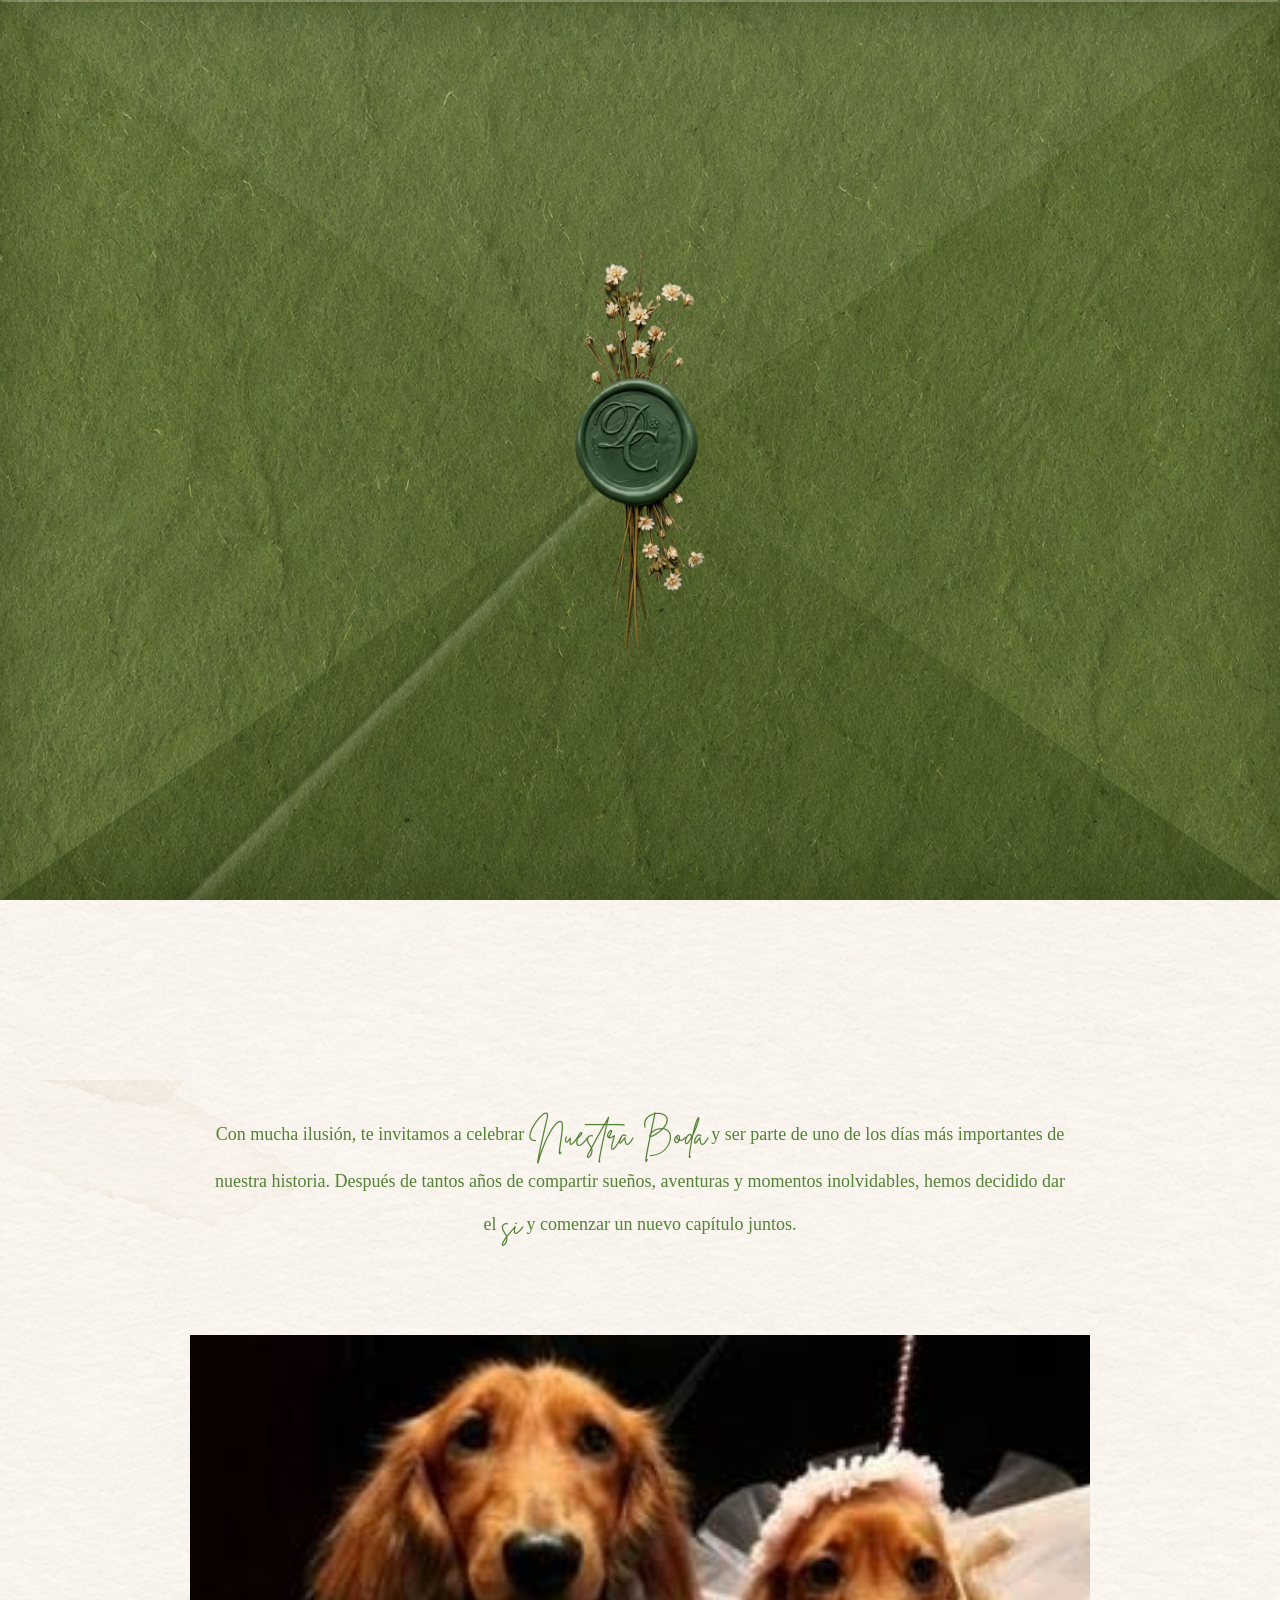
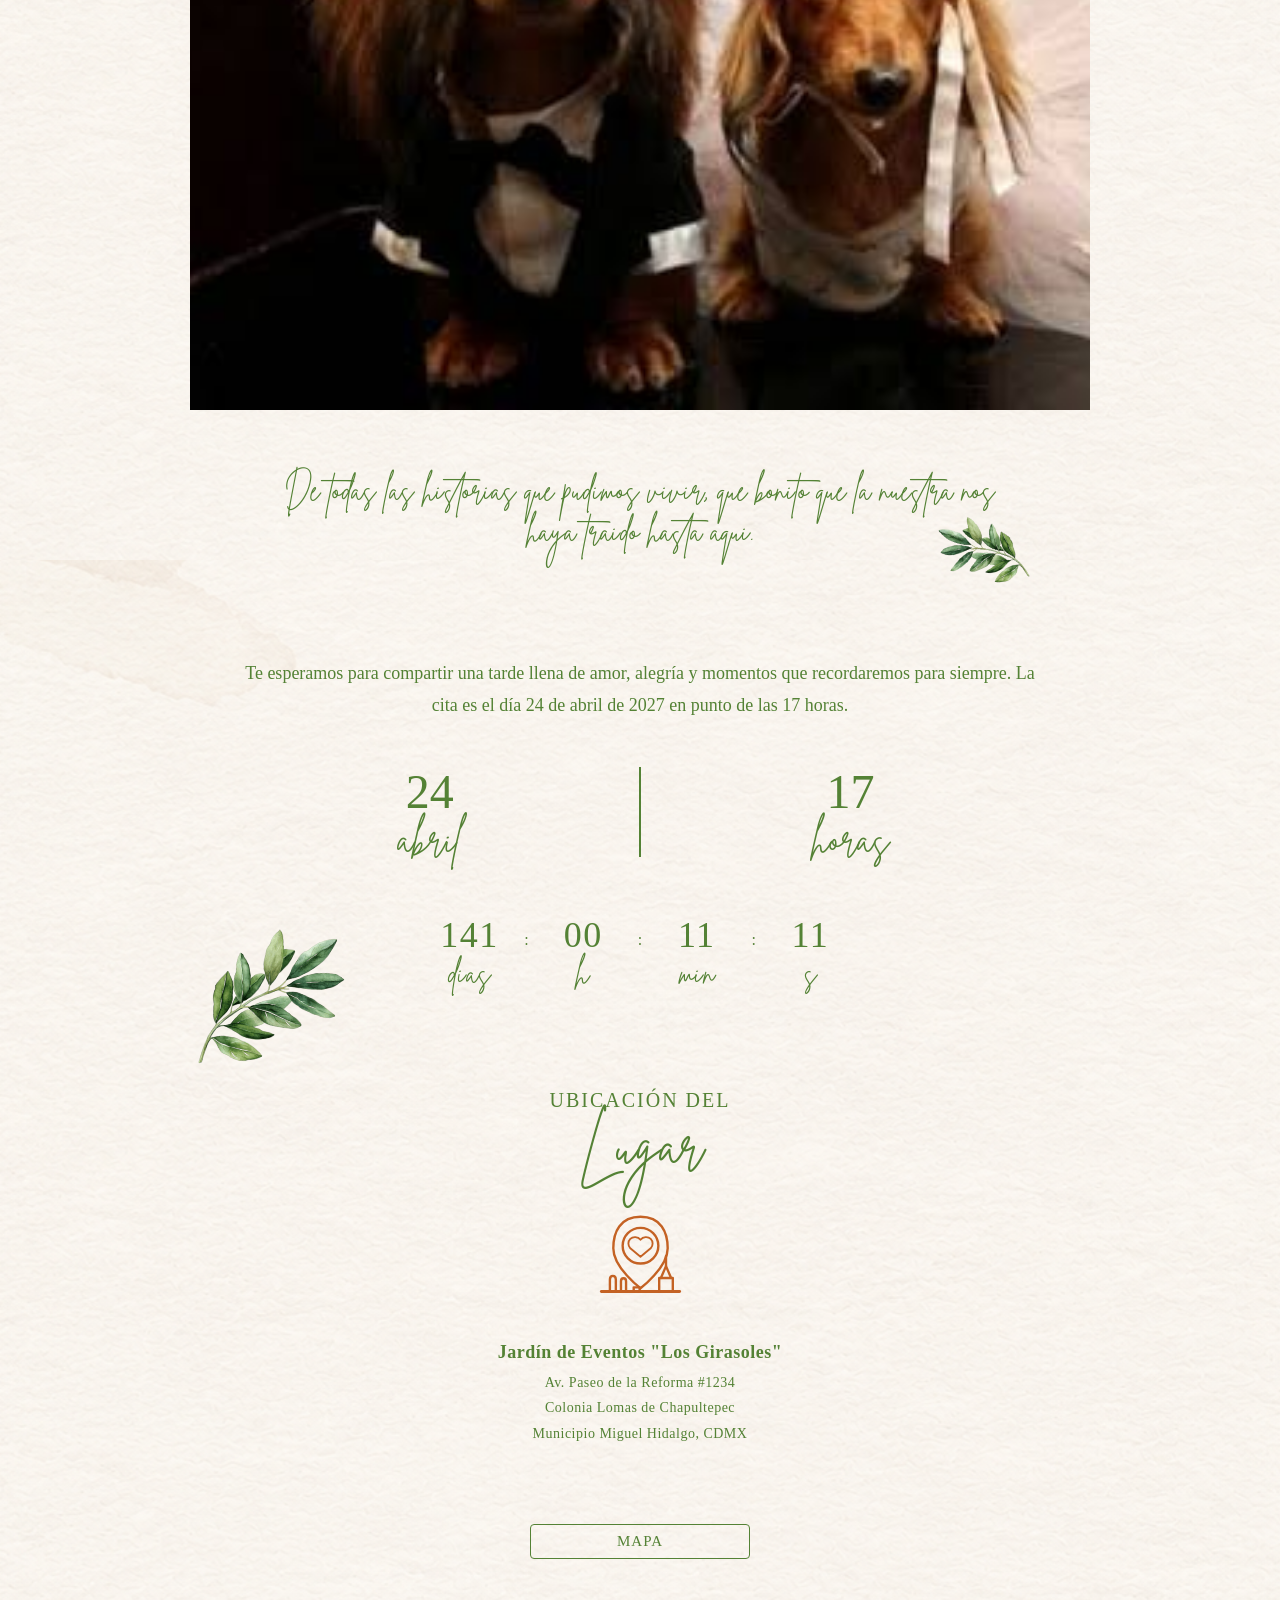
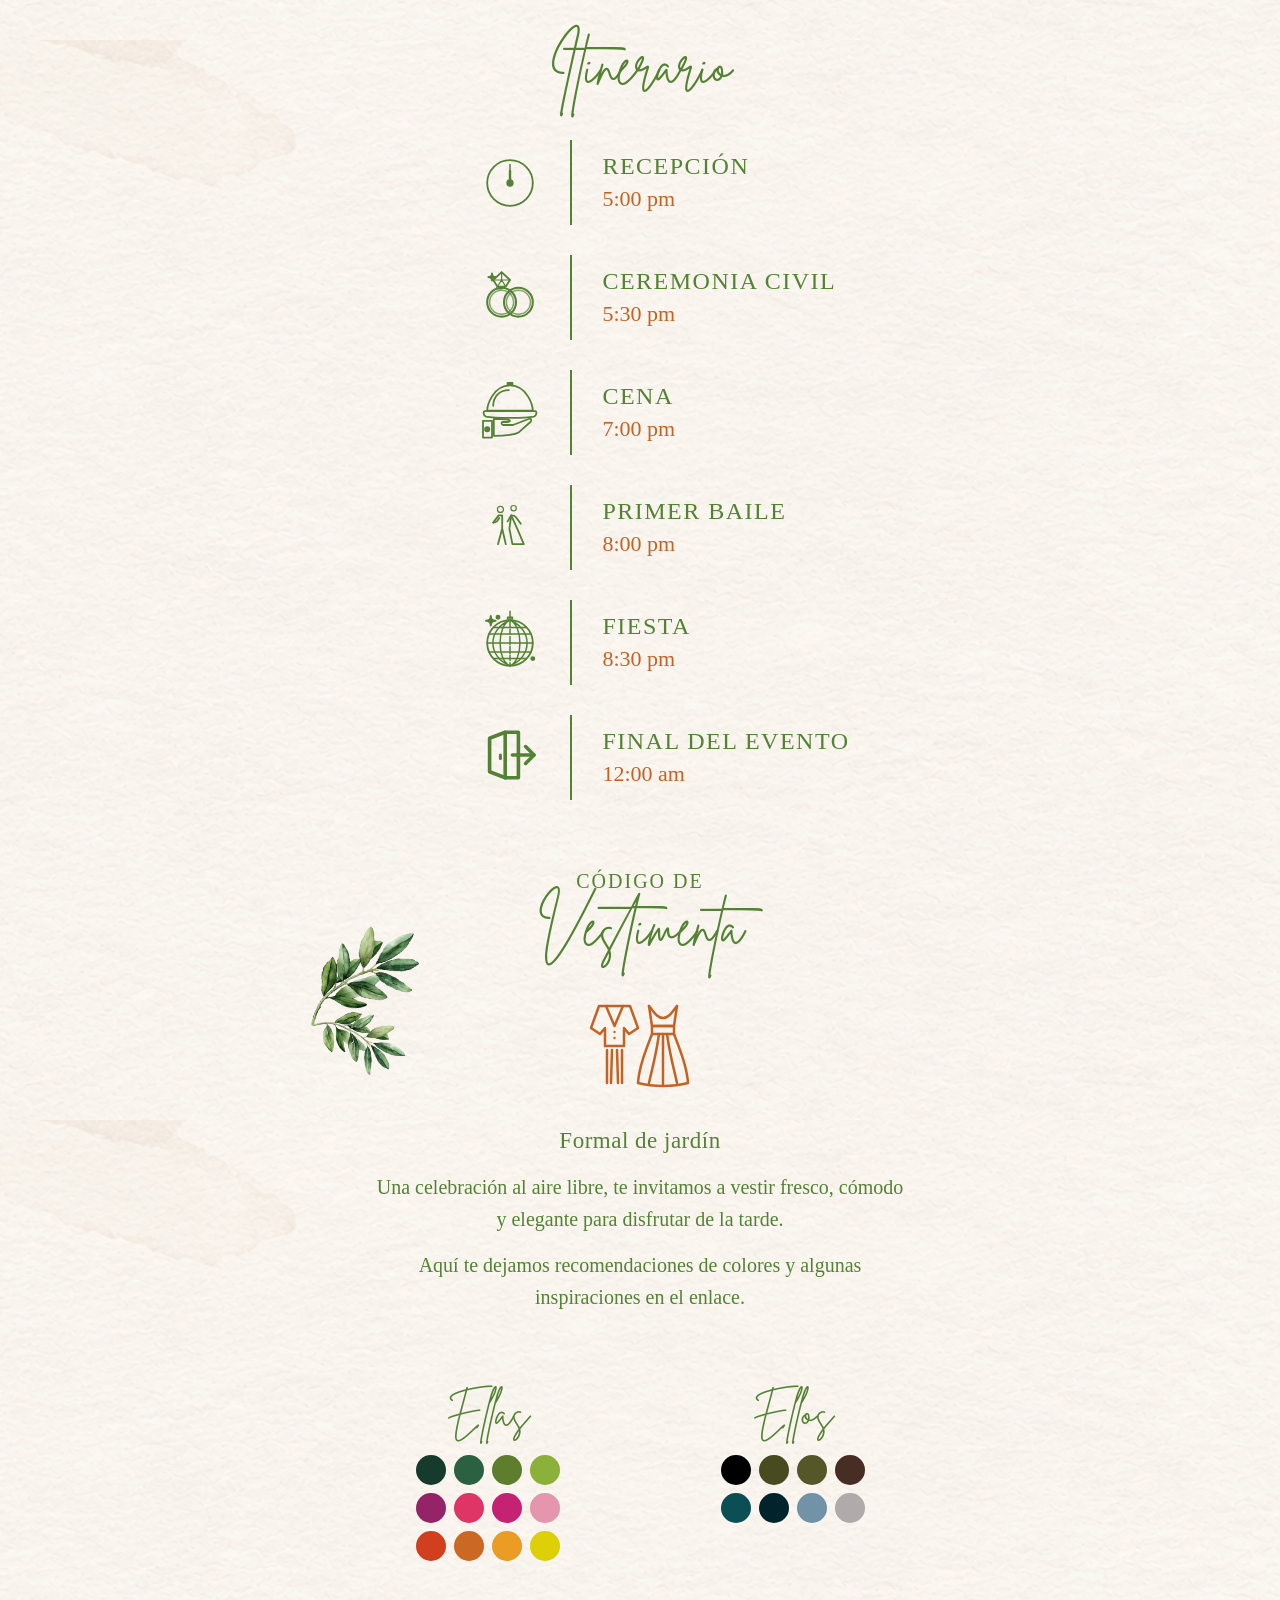
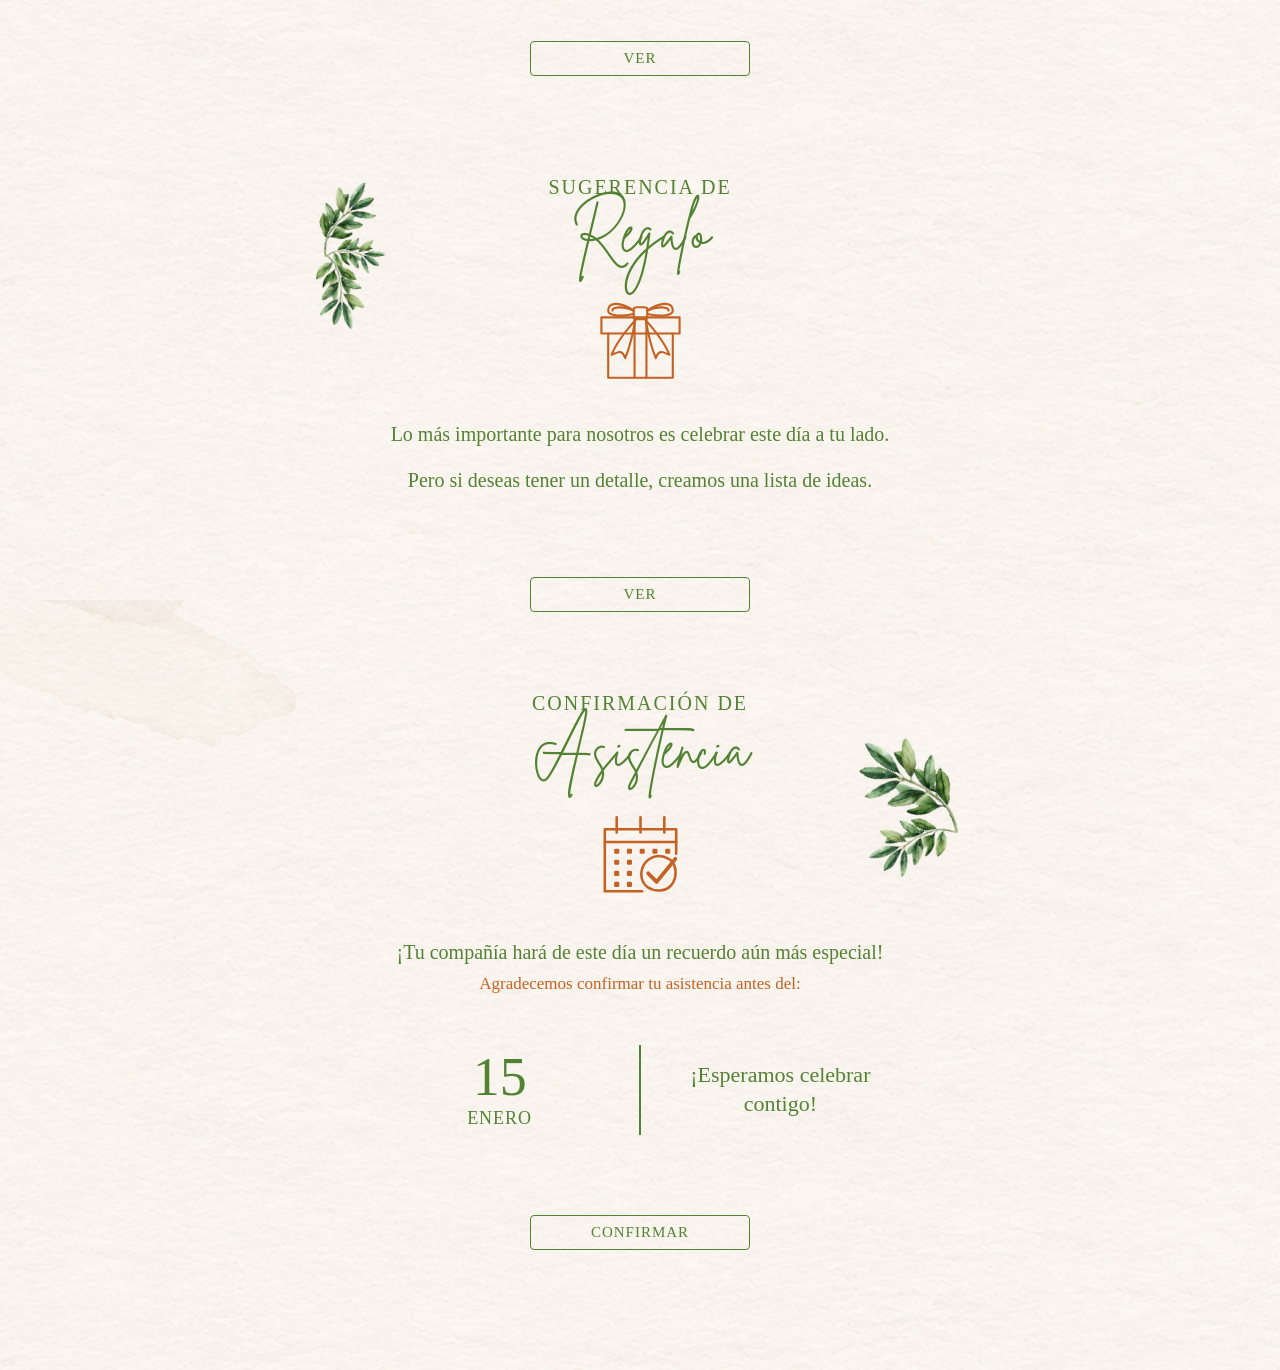
<file: index.html>
<!DOCTYPE html>
<html lang="es">
    <head>
        <meta charset="UTF-8">
        <meta name="viewport" content="width=device-width, initial-scale=1.0">
        <title>Mi Boda</title>
        <link rel="stylesheet" href="style.css">
    </head>

<body>

    
    <!-- SOBRE -->

  <div class="pantalla-sobre" id="sobreContenedor">

        <div class="cara-triangulo triangulo-izquierdo"></div>
        <div class="cara-triangulo triangulo-derecho"></div>
        <div class="cara-triangulo triangulo-inferior"></div>
        <div class="cara-triangulo triangulo-superior"></div>

        <button
            class="boton-sello" id="selloBoton"  type="button" aria-label="Abrir la invitación de boda" title="Presiona para abrir la invitación">
        </button>

    </div>

      <!-- AUDIO -->

    <audio id="musicaBoda" loop preload="none">
        <source src="audio/cancion.mp3" type="audio/mpeg">
        Tu navegador no admite la reproducción de audio.
     </audio>


    <!-- ENCABEZADO -->

    <header class="header-container">
        <div class="images-wrapper">
            <img src="img/encabezado.jpeg"  class="img-base">
            <img src="img/encabezado2.jpeg" class="img-overlay">
        </div>
    </header>


    <!-- CONTENIDO PRINCIPAL -->

    <main>

    <!-- LOGO -->

        <section class="logo-seccion">
            
            <div class="logo-wrapper">
                <div class="name-block diana">
                    <h1 class="nombre">DIANA</h1>
                    <span class="apellido">BAUTISTA GARCÍA</span>
                </div>
                <div class="connector-y">y</div>
                <div class="name-block cristian">
                    <h1 class="nombre">CRISTIAN</h1>
                    <span class="apellido">CARRAZCO MARTÍNEZ</span>
                </div>
            </div>
        </section>


         <!-- TEXTO DE INVITACIÓN -->

        <section class="texto-invitacion">
            Con mucha ilusión, te invitamos a celebrar
            <span class="fuente-brittany">Nuestra Boda</span>
            y ser parte de uno de los días más importantes de nuestra historia.
            Después de tantos años de compartir sueños, aventuras y momentos inolvidables,
            hemos decidido dar el
            <span class="fuente-brittany">sí</span>
            y comenzar un nuevo capítulo juntos.
        </section>


        <!-- CARRUSEL -->
        
        <section class="carrusel">
            <div class="carrusel-fotos">
                <img src="img/carrusel1.jpeg">
                <img src="img/carrusel2.jpeg">
                <img src="img/carrusel3.jpeg">
            </div>
        </section>

        <!-- PRIMER TEXTO -->


           <section class="primer-texto">
             <img src="img/detalle1.png" class="decoracion-primer-texto" alt="" aria-hidden="true">
            De todas las historias que pudimos vivir, qué bonito que la nuestra nos haya traído hasta aquí.   
        </section>


        <!-- CUENTA REGRESIVA -->
        
        <section class="cuenta-seccion">

             <img src="img/detalle1.png" class="decoracion-cuenta" alt="" aria-hidden="true">

            <div class="texto-superior">
                Te esperamos para compartir una tarde llena de amor,
                alegría y momentos que recordaremos para siempre.
                La cita es el día 24 de abril de 2027 en punto de las 17 horas.
            </div>

        <div class="info-bloque">

            <div class="columna">
                <div class="numero">24</div>
                <div class="fecha-brittany">abril</div>
            </div>

            <div class="divisor"></div>

            <div class="columna">
                <div class="numero">17</div>
                <div class="fecha-brittany">horas</div>
            </div>
            </div>

            <div class="contador" id="cuenta-regresiva">
                000 : 00 : 00 : 00
            </div>

         </section>
   

        <!-- UBICACIÓN -->

        <section class="ubicacion">
           
            <div class="titulo">
                <div class="titulo-principal">Ubicación del </div>
                <div class="titulo-brittany">Lugar</div>
            </div>
 

            <div class="icono-ubicacion">

                <svg viewBox="0 0 100 100" xmlns="http://www.w3.org/2000/svg">

                    <g class="floating-pin">
                        <path d="M50 8 C26 8, 18 26, 18 45 C18 68, 50 92, 50 92 C50 92, 82 68, 82 45 C82 26, 74 8, 50 8 Z" />
                        <circle cx="50" cy="42" r="21" />
                        <path class="corazon-trazo" d="M50 35 C47 31, 41 31, 38 34 C35 37, 35 42, 38 45 L50 55 L62 45 C65 42, 65 37, 62 34 C59 31, 53 31, 50 35 Z" />

                    </g>

                    <path d="M4 96 L96 96" stroke-width="3.5" />
                    <path d="M14 96 L14 82 C14 76, 21 76, 21 82 L21 96" />
                    <path d="M27 96 L27 84 C27 79, 33 79, 33 84 L33 96" />
                    <path d="M42 96 L42 91 L49 91 L49 96" />
                    <path d="M72 96 L72 80 L88 80 L88 96" />
                    <path d="M74 80 L80 66 L86 80" />
                    <path d="M80 66 L80 54" />

                </svg>

            </div>

            <ul class="datos-ubicacion">
                <li class="destacado"> Jardín de Eventos "Los Girasoles" </li>
                <li> Av. Paseo de la Reforma #1234 </li>
                <li> Colonia Lomas de Chapultepec </li>
                <li> Municipio Miguel Hidalgo, CDMX </li>
            </ul>

            <a class="boton-general" href="https://www.google.com/maps/search/?api=1&query=Jardín+de+Eventos+Los+Girasoles+Av.+Paseo+de+la+Reforma+1234+CDMX" target="_blank" rel="noopener noreferrer">
                 MAPA </a>

        </section>

          <!-- ITINERARIO -->

        <section class="itinerario-container">

        <h1 class="itinerario-titulo">Itinerario </h1>

        <div class="itinerario-lista">

            <div class="itinerario-item">
            <div class="col-icono">
                <div class="wrapper-icono">
                <svg
                    viewBox="0 0 100 100"
                    fill="none"
                    xmlns="http://www.w3.org/2000/svg">

                    <circle
                    cx="50"
                    cy="55"
                    r="38"
                    stroke="#548235"
                    stroke-width="3"
                    />

                    <g class="hour-hand">

                    <line
                        x1="50"
                        y1="55"
                        x2="50"
                        y2="35"
                        stroke="#548235"
                        stroke-width="4"
                        stroke-linecap="round"
                    />

                    </g>

                    <g class="minute-hand">

                    <line
                        x1="50"
                        y1="55"
                        x2="50"
                        y2="24"
                        stroke="#548235"
                        stroke-width="2.5"
                        stroke-linecap="round"
                    />

                    </g>

                    <circle
                    cx="50"
                    cy="55"
                    r="4.5"
                    fill="#548235"
                    />

                    <circle
                    cx="50"
                    cy="55"
                    r="1.5"
                    fill="white"
                    />

                </svg>

                </div>

            </div>

            <div class="col-linea"></div>
            <div class="col-texto">

                <div class="evento-nombre"> Recepción </div>

                <div class="evento-hora"> 5:00 pm </div>

            </div>

            </div>


            <div class="itinerario-item">
            <div class="col-icono">
                <div class="wrapper-icono">
                <svg viewBox="0 0 100 100"  fill="none"  xmlns="http://www.w3.org/2000/svg">

                    <circle
                    cx="64"
                    cy="62"
                    r="24"
                    stroke="#548235"
                    stroke-width="3.5"
                    />

                    <circle
                    cx="64"
                    cy="62"
                    r="20"
                    stroke="#548235"
                    stroke-width="2.5"
                    opacity=".7"
                    />

                    <circle
                    cx="36"
                    cy="62"
                    r="24"
                    stroke="#548235"
                    stroke-width="3.5"
                    />

                    <circle
                    cx="36"
                    cy="62"
                    r="20"
                    stroke="#548235"
                    stroke-width="2.5"
                    opacity=".7"
                    />

                    <path
                    d="M28 39 L36 39"
                    stroke="#548235"
                    stroke-width="3.5"
                    stroke-linecap="round"
                    />

                    <path
                    d="M22 25 L36 12 L50 25 L43 36 L29 36 Z"
                    stroke="#548235"
                    stroke-width="3"
                    />

                    <path
                    d="M22 25 H50
                        M29 36 L36 25 L43 36
                        M36 12 L36 25"
                    stroke="#548235"
                    stroke-width="2"
                    />

                    <g class="diamond-shine">

                    <path
                        d="M20 14
                        Q20 20 14 20
                        Q20 20 20 26
                        Q20 20 26 20
                        Q20 20 20 14 Z"
                        fill="#548235"
                    />
                    </g>
                </svg>
                </div>
            </div>

            <div class="col-linea"></div>
            <div class="col-texto">
                <div class="evento-nombre"> Ceremonia Civil </div>
                <div class="evento-hora"> 5:30 pm </div>

            </div>
            </div>


            <div class="itinerario-item">
            <div class="col-icono">
                <div class="wrapper-icono">
                <svg viewBox="0 0 100 100" fill="none" xmlns="http://www.w3.org/2000/svg">
                    
                    <g class="bell-top">
                    <path
                        d="M46 5 H54 V8 H46 Z"
                        fill="#548235"
                    />
                    <path
                        d="M50 9
                        C20 9 12 45 12 51
                        H88
                        C88 45 80 9 50 9 Z"
                        stroke="#548235"
                        stroke-width="3"
                    />

                    <path
                        d="M22 43
                        C22 28 32 17 48 17"
                        stroke="#548235"
                        stroke-width="3"
                        stroke-linecap="round"
                    />

                    </g>

                    <path
                    d="M8 52 H92
                        C95 52 95 59 90 61
                        C75 64 25 64 10 61
                        C5 59 5 52 8 52 Z"
                    stroke="#548235"
                    stroke-width="3"
                    />

                    <path
                    d="M25 65
                        H32
                        C54 65 54 70 41 70
                        H38
                        C35 70 35 75 39 75
                        H55
                        L81 65
                        C85 63 87 67 84 70
                        L65 87
                        C55 93 25 93 23 93
                        V65"
                    stroke="#548235"
                    stroke-width="3"
                    />
                    <path
                    d="M5 68 H20 V96 H5 Z"
                    stroke="#548235"
                    stroke-width="3"
                    />
                    <circle
                    cx="12"
                    cy="82"
                    r="3.5"
                    fill="#548235"
                    />

                </svg>
                </div>
            </div>

            <div class="col-linea"></div>
            <div class="col-texto">
                <div class="evento-nombre"> Cena </div>
                <div class="evento-hora"> 7:00 pm </div>
            </div>

            </div>

            <div class="itinerario-item">
            <div class="col-icono">
                <div class="wrapper-icono">
                <svg viewBox="0 0 100 100" fill="none" xmlns="http://www.w3.org/2000/svg">
                    <g class="groom-group">
                    <circle
                        cx="34"
                        cy="24"
                        r="5"
                        stroke="#548235"
                        stroke-width="2"
                    />
                    <path
                        d="M22 46
                        L31 34
                        H37
                        L37 56
                        L30 82
                        M37 56
                        L43 82"
                        stroke="#548235"
                        stroke-width="3"
                    />
                    <path
                        d="M22 46
                        C26 46 30 44 32 38"
                        stroke="#548235"
                        stroke-width="3"
                    />

                    </g>

                    <g class="bride-group">

                    <circle
                        cx="56"
                        cy="22"
                        r="4.5"
                        stroke="#548235"
                        stroke-width="2"
                    />

                    <path
                        d="M52 34
                        C54 34 58 34 60 37
                        L68 48
                        M52 34
                        L46 44"
                        stroke="#548235"
                        stroke-width="3"
                    />

                    <path
                        d="M52 34
                        L62 56
                        L73 82
                        H54
                        L49 56 Z"
                        stroke="#548235"
                        stroke-width="3"
                    />
                    </g>
                </svg>
                </div>
            </div>


            <div class="col-linea"></div>
            <div class="col-texto">
                <div class="evento-nombre"> Primer Baile </div>
                <div class="evento-hora">  8:00 pm </div>

            </div>
            </div>


            <div class="itinerario-item">
            <div class="col-icono">
                <div class="wrapper-icono">
                    <svg viewBox="0 0 100 100" fill="none" xmlns="http://www.w3.org/2000/svg">

                    <path
                    d="M50 2 V12
                        M46 12 H54 V15 H46 Z"
                    stroke="#548235"
                    stroke-width="2.5"
                    />

                    <circle
                    cx="50"
                    cy="55"
                    r="38"
                    stroke="#548235"
                    stroke-width="3"
                    />

                    <path
                    d="M50 17 V93"
                    stroke="#548235"
                    stroke-width="2.5"
                    stroke-dasharray="12 3 8 4 14 3"
                    />

                    <path
                    d="M50 17
                        C28 25 28 85 50 93
                        M50 17
                        C12 32 12 78 50 93
                        M50 17
                        C72 25 72 85 50 93
                        M50 17
                        C88 32 88 78 50 93"
                    stroke="#548235"
                    stroke-width="2.5"
                    />

                    <path
                    d="M15 40 H85
                        M12 55 H88
                        M15 70 H85
                        M23 29 H77
                        M23 81 H77"
                    stroke="#548235"
                    stroke-width="2.5"
                    />

                    <path
                    d="M18 10
                        Q18 18 10 18
                        Q18 18 18 26
                        Q18 18 26 18
                        Q18 18 18 10 Z"
                    fill="#548235"
                    />

                    <circle
                    cx="30"
                    cy="12"
                    r="2.5"
                    fill="#548235"
                    />

                    <circle
                    cx="88"
                    cy="81"
                    r="2.5"
                    fill="#548235"
                    />

                </svg>

                </div>

            </div>

            <div class="col-linea"></div>
            <div class="col-texto">
                <div class="evento-nombre">Fiesta</div>
                <div class="evento-hora"> 8:30 pm</div>
            </div>
            </div>


            <div class="itinerario-item">
            <div class="col-icono">
                <div class="wrapper-icono">

                <svg viewBox="0 0 100 100" fill="none" xmlns="http://www.w3.org/2000/svg">
                    <path
                    d="M42 12 H64 V88 H42"
                    stroke="#548235"
                    stroke-width="6"
                    stroke-linecap="round"
                    />

                    <path
                    d="M42 12
                        L16 22
                        V78
                        L42 88 Z"
                    stroke="#548235"
                    stroke-width="6"
                    />

                    <path
                    d="M34 50 V56"
                    stroke="#548235"
                    stroke-width="5"
                    stroke-linecap="round"
                    />

                    <g class="arrow-group">

                    <path
                        d="M54 50 H90"
                        stroke="#548235"
                        stroke-width="6"
                        stroke-linecap="round"
                    />

                    <path
                        d="M76 36
                        L90 50
                        L76 64"
                        stroke="#548235"
                        stroke-width="6"
                        stroke-linecap="round"
                        stroke-linejoin="round"
                    />

                    </g>
                </svg>
                </div>
            </div>


            <div class="col-linea"></div>
            <div class="col-texto">
                <div class="evento-nombre"> Final del Evento </div>
                <div class="evento-hora"> 12:00 am </div>
            </div>
            </div>
        </div>
        </section>

 <!-- CODIGO DE VESTIMENTA -->

        <section class="codigo-vestimenta">
             <img src="img/detalle2.png" class="decoracion-vestimenta" alt="" aria-hidden="true">

            <div class="titulo">
                <div class="titulo-principal"> Código de </div>
                <div class="titulo-brittany"> Vestimenta </div>
            </div>


        
            <div class="icono-vestimenta">

                <svg viewBox="0 0 110 100" xmlns="http://www.w3.org/2000/svg">
                    <g class="clothes-group">
                        <path d="M14 15 L45 15 L53 37 L44 43 L39 37 L39 55 L20 55 L20 37 L15 43 L6 37 Z" />
                        <path d="M21 15 L29.5 35 L38 15" />

                        <circle
                            cx="29.5"
                            cy="41"
                            r="1.2"
                            fill="#C46224"
                            stroke="none" />

                        <circle
                            cx="29.5"
                            cy="47"
                            r="1.2"
                            fill="#C46224"
                            stroke="none" />

                        <path d="M22 59 L22 92" />
                        <path d="M27 59 L26 92" />
                        <path d="M32 59 L33 92" />
                        <path d="M37 59 L37 92" />
                        <path d="M64 15 L67 35 L89 35 L92 15" />
                        <path d="M64 15 C69 21 72 27 78 27 C84 27 87 21 92 15" />
                        <path d="M67 35 L89 35 L89 43 L67 43 Z" />
                        <path d="M67 43 C60 61 54 77 53 92 C68 96 88 96 103 92 C102 77 96 61 89 43" />
                        <path d="M64 92 C67 78 71 65 74 43" />
                        <path d="M78 93 L78 43" />
                        <path d="M92 92 C89 78 85 65 82 43" />

                    </g>

                </svg>

            </div>

            <div class="detalles-vestimenta">

                <div class="subtitulo-vestimenta">Formal de jardín</div>
                <div class="parrafo-vestimenta">
                    Una celebración al aire libre, te invitamos a vestir fresco,
                    cómodo y elegante para disfrutar de la tarde.
                </div>
                <div class="parrafo-vestimenta">
                    Aquí te dejamos recomendaciones de colores y algunas
                    inspiraciones en el enlace.
                </div>

            </div>


                <div class="paleta-vestimenta">
                    <div class="paleta-flex">
                        <div class="paleta-seccion">

                            <div class="paleta-titulo"> Ellas </div>

                            <div class="colores-grid">

                                <div class="color-circulo c-verde-oscuro"></div>
                                <div class="color-circulo c-verde-pino"></div>
                                <div class="color-circulo c-verde-oliva"></div>
                                <div class="color-circulo c-verde-lima"></div>

                                <div class="color-circulo c-ciruela"></div>
                                <div class="color-circulo c-frambuesa"></div>
                                <div class="color-circulo c-fucsia"></div>
                                <div class="color-circulo c-salmon"></div>

                                <div class="color-circulo c-rojo-anaranjado"></div>
                                <div class="color-circulo c-naranja-tostado"></div>
                                <div class="color-circulo c-amarillo-mostaza"></div>
                                <div class="color-circulo c-amarillo"></div>

                            </div>

                        </div>

                    <div class="paleta-seccion">
                        <div class="paleta-titulo"> Ellos </div>
                        
                            <div class="colores-grid">

                                <div class="color-circulo c-negro"></div>
                                <div class="color-circulo c-verde-militar"></div>
                                <div class="color-circulo c-oliva-oscuro"></div>
                                <div class="color-circulo c-marron-chocolate"></div>
                                <div class="color-circulo c-azul-petroleo"></div>
                                <div class="color-circulo c-azul-marino"></div>
                                <div class="color-circulo c-azul-acero"></div>
                                <div class="color-circulo c-gris-calido"></div>

                                    </div>
                                </div>
                            </div>
                        </div>

                <button class="boton-general" id="abrirVestimenta" type="button">VER</button>

        </section>

    <!--      LIGHTBOX - CÓDIGO DE VESTIMENTA -->

        <div class="lightbox-vestimenta" id="lightboxVestimenta">
        <button class="lightbox-cerrar" id="cerrarVestimenta" type="button"> × </button>

        <div class="lightbox-contenido">

            <button class="lightbox-flecha flecha-izquierda" id="fotoAnterior" type="button">‹ </button>

            <div class="lightbox-foto-contenedor">
            <img id="fotoVestimenta" src="img/carrusel1.jpeg" alt="Código de vestimenta">
            </div>

            <button class="lightbox-flecha flecha-derecha" id="fotoSiguiente" type="button"> › </button>

        </div>

        <div class="lightbox-indicadores" id="indicadoresVestimenta"> </div>

        </div>


    <!-- SUGERENCIA DE REGALO-->

        <section class="seccion-regalo">
             <img src="img/detalle3.png" class="decoracion-regalo" alt="" aria-hidden="true">


        <div class="titulo">
            <div class="titulo-principal"> Sugerencia de</div>
            <div class="titulo-brittany"> Regalo </div>
        </div>

        <div class="icono-regalo">

            <svg viewBox="0 0 100 100" xmlns="http://www.w3.org/2000/svg">

            <path d="M12 43 L12 95 L88 95 L88 43" />
            <path d="M4 24 L96 24 L96 43 L4 43 Z" />
            <path d="M43 43 L43 95 M57 43 L57 95" />
            <path d="M43 24 L43 43 M57 24 L57 43" />

            <g class="bow-animation">
                <path d="
                M42 14
                C42 12 44 12 46 12
                L54 12
                C56 12 58 12 58 14
                L58 24
                C58 26 56 26 54 26
                L46 26
                C44 26 42 26 42 24
                Z
                " />
                <path d="
                M42 16
                C24 4 12 7 12 16
                C12 23 28 23 42 20
                " />
                <path d="
                M42 16
                C28 10 17 12 17 16
                " />
                <path d="
                M58 16
                C76 4 88 7 88 16
                C88 23 72 23 58 20
                " />
                <path d="
                M58 16
                C72 10 83 12 83 16
                " />
                <path d="
                M45 26
                C36 36 21 55 16 68
                C22 66 28 60 32 72
                C37 60 41 44 44 26
                " />
                <path d=" M55 26
                C64 36 79 55 84 68
                C78 66 72 60 68 72
                C63 60 59 44 56 26
                " />

            </g>

            </svg>

        </div>

        <div class="nota-regalo">
            <p> Lo más importante para nosotros es celebrar este día a tu lado. </p>
            <p> Pero si deseas tener un detalle, creamos una lista de ideas. </p>
        </div>

        <a class="boton-general" href="sugerencia.html">VER</a>

        </section>


    <!--CONFIRMACIÓN DE ASISTENCIA-->

         <section class="confirmacion-container">
             <img src="img/detalle2.png" class="decoracion-confirmacion" alt="" aria-hidden="true">
                
                <div class="titulo">
                        <div class="titulo-principal"> Confirmación de</div>
                        <div class="titulo-brittany"> Asistencia </div>
                    </div>


            <div class="icono-calendario">
                <svg viewBox="0 0 100 100" fill="none" xmlns="http://www.w3.org/2000/svg">

                <path d="M8 19 L92 19 C92 19 92 30 92 48 M8 19 L8 92 L52 92" />
                <path d="M8 34 L92 34" />

                <path d="M22 5 L22 23" />
                <circle
                    cx="22"
                    cy="19"
                    r="1.5"
                    fill="currentColor"
                    stroke="none"
                />

                <path d="M50 5 L50 23" />
                <circle
                    cx="50"
                    cy="19"
                    r="1.5"
                    fill="currentColor"
                    stroke="none"
                />

                <path d="M78 5 L78 23" />
                <circle
                    cx="78"
                    cy="19"
                    r="1.5"
                    fill="currentColor"
                    stroke="none"
                />

                <rect
                    x="19"
                    y="42"
                    width="6"
                    height="6"
                    rx="1.5"
                    fill="currentColor"
                    stroke="none"
                />

                <rect
                    x="34"
                    y="42"
                    width="6"
                    height="6"
                    rx="1.5"
                    fill="currentColor"
                    stroke="none"
                />

                <rect
                    x="49"
                    y="42"
                    width="6"
                    height="6"
                    rx="1.5"
                    fill="currentColor"
                    stroke="none"
                />

                <rect
                    x="64"
                    y="42"
                    width="6"
                    height="6"
                    rx="1.5"
                    fill="currentColor"
                    stroke="none"
                />

                <rect
                    x="79"
                    y="42"
                    width="6"
                    height="6"
                    rx="1.5"
                    fill="currentColor"
                    stroke="none"
                />

                <rect
                    x="19"
                    y="55"
                    width="6"
                    height="6"
                    rx="1.5"
                    fill="currentColor"
                    stroke="none"
                />

                <rect
                    x="34"
                    y="55"
                    width="6"
                    height="6"
                    rx="1.5"
                    fill="currentColor"
                    stroke="none"
                />

                <rect
                    x="19"
                    y="68"
                    width="6"
                    height="6"
                    rx="1.5"
                    fill="currentColor"
                    stroke="none"
                />

                <rect
                    x="34"
                    y="68"
                    width="6"
                    height="6"
                    rx="1.5"
                    fill="currentColor"
                    stroke="none"
                />

                <rect
                    x="19"
                    y="81"
                    width="6"
                    height="6"
                    rx="1.5"
                    fill="currentColor"
                    stroke="none"
                />

                <rect
                    x="34"
                    y="81"
                    width="6"
                    height="6"
                    rx="1.5"
                    fill="currentColor"
                    stroke="none"
                />

                <path d="
                    M85 55
                    C93 62 93 75 87 84
                    C80 93 67 93 58 87
                    C49 80 49 67 56 58
                    C63 50 74 48 83 54
                " />

                <g class="checkmark-group">

                    <path
                    d="M59 71 L69 81 L91 54"
                    stroke-width="4.5"
                    />
                </g>
            </svg>

            </div>

            <div class="bloque-nota">¡Tu compañía hará de este día un recuerdo aún más especial!<br>
                <span class="frase-subrayada">Agradecemos confirmar tu asistencia antes del:</span>
            </div>

            <div class="limite-flex">
                <div class="columna-info">
                <div class="numero-grande"> 15 </div>

                <div class="mes-texto"> enero  </div>

            </div>
                <div class="divisor-vertical"></div>
                <div class="columna-info">
                <div class="frase-espera"> ¡Esperamos celebrar contigo!</div>

            </div>

            </div>

            <a class="boton-general" href="https://forms.google.com/" target="_blank" rel="noopener noreferrer"> CONFIRMAR </a>

        </section>

    </main>

<script src="script.js"></script>

</body> 

</html>
</file>
<file: style.css>
/* TIPOGRAFIA TIPOGRAFIA TIPOGRAFIA TIPOGRAFIA TIPOGRAFIA */

@font-face {
    font-family: "Brittany Signature";
    src: url("fuentes/BrittanySignature.ttf") format("truetype");
    font-weight: normal;
    font-style: normal;
}



/* TIPOGRAFIA TIPOGRAFIA TIPOGRAFIA TIPOGRAFIA TIPOGRAFIA */

/* BOTON BOTON BOTON BOTON BOTON BOTON BOTON BOTON BOTON BOTON */

.boton-general {
    display: block;
    width: 45%;
    max-width: 220px;
    margin: 80px auto 0;
    padding: 8px 12px;
    box-sizing: border-box;
    background: transparent;
    border: 1.5px solid #548235;
    border-radius: 4px;
    color: #548235;
    font-family: "Times New Roman", Times, serif;
    font-size: 15px;
    font-weight: normal;
    letter-spacing: 1px;
    text-align: center;
    text-decoration: none;
    transition: all 0.3s ease;
}

.boton-general:hover {
    background: #548235;
    color: white;
}

@media (max-width: 480px) {

    .boton-general {
        width: 50%;
        margin-top: 60px;
        padding: 9px 12px;
        font-size: 15px;
    }

}

/* BOTON BOTON BOTON BOTON BOTON BOTON BOTON BOTON BOTON BOTON */


/* TITULOS TITULOS TITULOS TITULOS TITULOS TITULOS */

.titulo {
    text-align: center;
    color: #548235;
    margin-bottom: 35px;
}

.titulo-principal {
    font-family: "Times New Roman", Times, serif;
    font-size: clamp(16px, 4vw, 20px);
    font-weight: normal;
    text-transform: uppercase;
    letter-spacing: 2px;
    line-height: 1.1;
}

.titulo-brittany {
    font-family: "Brittany Signature", cursive;
    color: #548235;
    font-size: clamp(40px, 8vw, 56px);
    font-weight: normal;
    line-height: 1;
    margin-top: 8px;
}

@media (max-width: 480px) {

    .titulo {
        margin-bottom: 25px;
    }
    .titulo-principal {
        font-size: 17px;
        letter-spacing: 1.5px;
    }
    .titulo-brittany {
        font-size: 42px;
        margin-top: 7px;
    }
}

/* TITULOS TITULOS TITULOS TITULOS TITULOS TITULOS */


/* CONFIGURACIÓN GENERAL CONFIGURACIÓN GENERAL CONFIGURACIÓN GENERAL CONFIGURACIÓN GENERAL */
* {
    box-sizing: border-box;
}

html {
    scroll-behavior: smooth;
}

body {
    margin: 0;
    padding: 0;
    background-image: url('img/fondo.png'); 
}

/* CONFIGURACIÓN GENERAL CONFIGURACIÓN GENERAL CONFIGURACIÓN GENERAL CONFIGURACIÓN GENERAL */


/* SOBRE SOBRE SOBRE SOBRE SOBRE SOBRE SOBRE SOBRE SOBRE SOBRE SOBRE SOBRE SOBRE */

.pantalla-sobre {
  position: fixed;
  inset: 0;
  width: 100%;
  height: 100vh;
  height: 100dvh;
  z-index: 100;
  perspective: 1500px;
  transition:
    opacity 1s cubic-bezier(0.4, 0, 0.2, 1),
    filter 1s cubic-bezier(0.4, 0, 0.2, 1);
  pointer-events: none;
  isolation: isolate;
}

.pantalla-sobre::after {
  content: "";
  position: absolute;
  inset: 0;
  z-index: 8;
  pointer-events: none;
  box-shadow:
    inset 0 0 45px rgba(20, 28, 13, 0.16),
    inset 0 0 120px rgba(20, 28, 13, 0.08);
}

.cara-triangulo {
  position: absolute;
  inset: 0;
  width: 100%;
  height: 100%;
  background-color: #548235;
  background-image: url("img/sobre1.png");
  background-position: center;
  background-repeat: no-repeat;
  background-size: cover;
  pointer-events: none;
  box-shadow: inset 0 0 60px rgba(30, 40, 20, 0.12);
}

.triangulo-superior {
  clip-path: polygon(0 0, 100% 0, 50% 50%);
  transform-origin: top center;
  z-index: 4;
  background-image:
    linear-gradient(
        to bottom,
        rgba(238, 242, 218, 0.12),
        rgba(41, 57, 27, 0.12)
    ),
    url("img/sobre1.png");
  background-position: center;
  background-size: cover;
  filter: drop-shadow(0 7px 9px rgba(26, 36, 17, 0.25));
  transition: transform 3s cubic-bezier(0.4, 0, 0.2, 1);
}

.triangulo-superior::after {
  content: "";
  position: absolute;
  left: 0;
  right: 0;
  top: 0;
  height: 2px;
  background: rgba(241, 239, 215, 0.32);
  box-shadow: 0 2px 5px rgba(30, 40, 20, 0.12);
}

.triangulo-inferior {
  clip-path: polygon(0 100%, 100% 100%, 50% 50%);
  transform-origin: bottom center; 
  z-index: 3;
  background-image:
    linear-gradient(
        to top,
        rgba(28, 43, 17, 0.22),
        rgba(230, 236, 210, 0.05)
    ),
    url("img/sobre1.png");
  background-position: center;
  background-size: cover;
  transition: transform 3s cubic-bezier(0.4, 0, 0.2, 1); 
}

.triangulo-izquierdo {
  clip-path: polygon(0 0, 0 100%, 50% 50%);
  transform-origin: left center;
  z-index: 2;
  background-image:
    linear-gradient(
        to right,
        rgba(224, 232, 202, 0.08),
        rgba(35, 51, 23, 0.18)
    ),
    url("img/sobre1.png");
  background-position: center;
  background-size: cover;
  transition: transform 3s cubic-bezier(0.4, 0, 0.2, 1); 
}

.triangulo-derecho {
  clip-path: polygon(100% 0, 100% 100%, 50% 50%);
  transform-origin: right center; 
  z-index: 2;
  background-image:
    linear-gradient(
        to left,
        rgba(224, 232, 202, 0.06),
        rgba(35, 51, 23, 0.16)
    ),
    url("img/sobre1.png");
  background-position: center;
  background-size: cover;
  transition: transform 3s cubic-bezier(0.4, 0, 0.2, 1); 
}

.triangulo-inferior::before {
  content: "";
  position: absolute;
  inset: 0;
  background:
    linear-gradient(
        135deg,
        transparent 48.8%,
        rgba(35, 48, 23, 0.18) 49.7%,
        rgba(241, 240, 217, 0.18) 50%,
        transparent 51%
    );
  pointer-events: none;
}

.boton-sello {
  position: absolute;
  top: 50%;
  left: 50%;
  transform: translate(-50%, -50%);
  z-index: 10;
  pointer-events: auto;
  cursor: pointer;
  width: clamp(400px, 18vw, 170px);
  aspect-ratio: 1 / 1;
  background-image: url("img/sello.png");
  background-size: contain;
  background-repeat: no-repeat;
  background-position: center;
  background-color: transparent; 
  border: none;
  border-radius: 0;
  outline: none;
  transition:
      opacity 0.5s ease,
      transform 0.4s ease;
}

.boton-sello::before {
  content: "";
  position: absolute;
  top: 9%;
  left: 17%;
  width: 38%;
  height: 17%;
  border-radius: 50%;
  transform: rotate(-30deg);
  filter: blur(3px);
  pointer-events: none;
}

.boton-sello:hover {
  transform: translate(-50%, -50%) scale(1.05);
  box-shadow: none;
  background-color: transparent;
}

.boton-sello:focus-visible {
  outline: none;
}

.pantalla-sobre.abrir-solapa .triangulo-superior {
  transform: rotateX(120deg);
}

.pantalla-sobre.abrir-solapa .triangulo-inferior {
  transform: rotateX(-120deg);
}

.pantalla-sobre.abrir-solapa .triangulo-izquierdo {
  transform: rotateY(-120deg);
}

.pantalla-sobre.abrir-solapa .triangulo-derecho {
  transform: rotateY(120deg);
}

.pantalla-sobre.abrir-solapa .boton-sello {
  opacity: 0;
  pointer-events: none;
  transform: translate(-50%, -50%) scale(0.8);
}

.pantalla-sobre.difuminar {
  opacity: 0;
  filter: blur(20px); 
}

@media (max-width: 768px) {
  .boton-sello {
    width: clamp(300px, 18vw, 135px);
  }
  .pantalla-sobre::after {
    box-shadow: inset 0 0 25px rgba(20, 28, 13, 0.14);
  }
  .seccion-contenido h1 {
    font-size: 2rem;
  }
}

@media (prefers-reduced-motion: reduce) {
  .pantalla-sobre,
  .triangulo-superior,
  .triangulo-inferior,
  .triangulo-izquierdo,
  .triangulo-derecho,
  .boton-sello {
    transition-duration: 0.01ms;
  }
}

/* SOBRE SOBRE SOBRE SOBRE SOBRE SOBRE SOBRE SOBRE SOBRE SOBRE SOBRE SOBRE SOBRE */

/* ENCABEZADO ENCABEZADO ENCABEZADO ENCABEZADO ENCABEZADO */

.header-container {
    width: 100%;
    overflow: visible; 
    margin-bottom: 80px; 
}

.images-wrapper {
    position: relative;
    width: 100%;
}

.img-base {
    width: 100%;
    height: auto;
    display: block;
}

.img-overlay {
    position: absolute;
    bottom: -15%;
    left: 50%;
    transform: translateX(-50%);
    border: 4px solid #ffffff; 
    width: 45%; 
    max-width: 450px;
    height: auto;
    box-shadow: 0 10px 30px rgba(0, 0, 0, 0.25);
    z-index: 10;
}

@media (max-width: 768px) {
    .header-container {
        margin-bottom: 120px; 
    }
    .img-overlay {
        width: 75%; 
        bottom: -65%; 
    }
}
@media (max-width: 480px) {
    .header-container {
        margin-bottom: 140px; 
    }
    .img-overlay {
        bottom: -65%; 
    }
}

/* ENCABEZADO ENCABEZADO ENCABEZADO ENCABEZADO ENCABEZADO */


/* CONTENIDO CONTENIDO CONTENIDO CONTENIDO CONTENIDO CONTENIDO CONTENIDO CONTENIDO */

main {
    max-width: 1000px;
    margin: auto;
    padding: 80px 20px;
  
}

/* CONTENIDO CONTENIDO CONTENIDO CONTENIDO CONTENIDO CONTENIDO CONTENIDO CONTENIDO */

@media (max-width: 600px) {

    .encabezado {
        height: 500px;
    }
    .texto-encabezado h1 {
        font-size: 42px;
    }
    .texto-encabezado p {
        font-size: 20px;
    }

}

/* LOGO LOGO LOGO LOGO LOGO LOGO LOGO LOGO LOGO LOGO LOGO */

  .logo-seccion {
  width: 100%;
  display: flex;
  justify-content: center;
  align-items: center;
  padding: 20px;
  overflow: hidden;
  box-sizing: border-box;
  transform: translateY(-30px);
  }

  .logo-wrapper {
  position: relative;
  width: min(460px, 100%);
  margin: 0 auto;
  color: #548235;
  font-family: "Times New Roman", Times, serif;
  box-sizing: border-box;
  container-type: inline-size;
  }

  .name-block {
  display: flex;
  flex-direction: column;
  white-space: nowrap;
  }

  .nombre {
  font-family: "Times New Roman", Times, serif;
  font-size: 15.6522cqw;
  font-weight: normal;
  letter-spacing: 0.2174cqw;
  line-height: 0.8;
  margin: 0;
  }

  .apellido {
  font-family: "Times New Roman", Times, serif;
  font-size: 3.9130cqw;
  letter-spacing: 0.4348cqw;
  line-height: 1;
  font-weight: normal;
  }

  .diana {
  align-items: flex-start;
  text-align: left;
  margin-left: 6.5217cqw;
  opacity: 0;
  transform: translateX(-32.6087cqw);
  }

  .diana .apellido {
  margin-top: 0.8696cqw;
  padding-right: 0.8696cqw;
  }

  .cristian {
  align-items: flex-end;
  text-align: right;
  margin-top: 2.1739cqw;
  margin-right: 8.6957cqw;
  opacity: 0;
  transform: translateX(32.6087cqw);
  }

  .cristian .apellido {
  margin-top: 0.8696cqw;
  padding-right: 0.8696cqw;
  }

  .connector-y {
  font-family: "Brittany Signature", cursive;
  font-size: 13.0435cqw;
  font-weight: normal;
  position: absolute;
  right: 27%;
  top: -8.6957cqw;
  margin-top: 0;
  z-index: 5;
  color: #548235;
  opacity: 0;

  }

  @keyframes juntarDiana {
  from {
  opacity: 0;
  transform: translateX(-32.6087cqw);
  }

  to {
      opacity: 1;
      transform: translateX(0);
  }
  }

  @keyframes juntarCristian {
  from {
  opacity: 0;
  transform: translateX(32.6087cqw);
  }
  to {
      opacity: 1;
      transform: translateX(0);
  }
  }

  @keyframes aparecerY {
  from {
  opacity: 0;
  }
  to {
      opacity: 1;
  }
  }

  .logo-seccion.animar-logo .diana {
  animation: juntarDiana 1.5s cubic-bezier(0.25, 1, 0.5, 1) forwards;
  }

  .logo-seccion.animar-logo .cristian {
  animation: juntarCristian 1.5s cubic-bezier(0.25, 1, 0.5, 1) forwards;
  }

  .logo-seccion.animar-logo .connector-y {
  animation: aparecerY 1s ease forwards;
  animation-delay: 0.9s;
  }


  @media (prefers-reduced-motion: reduce) {
  .logo-seccion.animar-logo .diana,
  .logo-seccion.animar-logo .cristian,
  .logo-seccion.animar-logo .connector-y {
  animation-duration: 0.01ms;
  animation-delay: 0ms;
  }
  }
/* LOGO LOGO LOGO LOGO LOGO LOGO LOGO LOGO LOGO LOGO  */


/* TEXTO DE INVITACIÓN TEXTO DE INVITACIÓN TEXTO DE INVITACIÓN TEXTO DE INVITACIÓN */

.texto-invitacion {
    font-family: "Times New Roman", Times, serif;
    color: #548235;
    font-size: 18px;
    line-height: 1.8;
    text-align: center;
    width: 90%;
    max-width: 850px;
    margin:20px auto 0;
    box-sizing: border-box;
}

.fuente-brittany {
    font-family: "Brittany Signature", cursive;
    font-size: 32px;
    display: inline-block;
    vertical-align: middle;
    color: #548235;
}

/* TEXTO DE INVITACIÓN TEXTO DE INVITACIÓN TEXTO DE INVITACIÓN TEXTO DE INVITACIÓN */


/* CARRUSEL CARRUSEL CARRUSEL CARRUSEL CARRUSEL CARRUSEL */

.carrusel {
    width: 100%;
    max-width: 900px;
    margin: 80px auto 0;
    overflow: hidden;
}

.carrusel-fotos {
    display: flex;
    width: 400%;
    animation: deslizarFotos 16s infinite;
}

.carrusel-fotos img {
    width: 25%;
    height: auto;
    object-fit: cover;
    display: block;
}

@keyframes deslizarFotos {

    0% {
        transform: translateX(0);
    }

    20% {
        transform: translateX(0);
    }

    25% {
        transform: translateX(-25%);
    }

    45% {
        transform: translateX(-25%);
    }

    50% {
        transform: translateX(-50%);
    }

    70% {
        transform: translateX(-50%);
    }

    75% {
        transform: translateX(-75%);
    }

    95% {
        transform: translateX(-75%);
    }

    100% {
        transform: translateX(0);
    }
}

/* CARRUSEL CARRUSEL CARRUSEL CARRUSEL CARRUSEL CARRUSEL */

/* PRIMER TEXTO PRIMER TEXTO PRIMER TEXTO PRIMER TEXTO */

.primer-texto {
    font-family: "Brittany Signature", cursive;
    color: #548235;
    text-align: center;
    font-size: clamp(25px, 8.5vw, 30px);
    width: 100%;
    max-width: 800px;
    margin: 30px auto;
    padding: 30px 25px 5px;
    box-sizing: border-box;
   
    position: relative;
    isolation: isolate;
}

.primer-texto .decoracion-primer-texto {
    position: absolute;
    right: 0px;
    bottom: -50px;
    width: 14%;
    max-width: 220px;
    height: auto;
    transform:scaleX(-1) rotate(60deg);
    transform-origin: center;
    z-index: 0;
    pointer-events: none;
}

.primer-texto > :not(.decoracion-primer-texto) {
    position: relative;
    z-index: 1;
}

@media (max-width: 480px) {
    .primer-texto .decoracion-primer-texto {
        width: 30%;
        max-width: 145px;
    }
}

/* PRIMER TEXTO PRIMER TEXTO PRIMER TEXTO PRIMER TEXTO */


/* CUENTA REGRESIVA CUENTA REGRESIVA CUENTA REGRESIVA CUENTA REGRESIVA */

.cuenta-seccion {
    width: 100%;
    max-width: 850px;
    margin: 100px auto 0;
    padding: 0 25px;
    box-sizing: border-box;
    text-align: center;
    color: #548235;
    position: relative;
    isolation: isolate;
}

.cuenta-seccion .decoracion-cuenta {
    position: absolute;
    left: -50px;
    bottom: -110px;
    width: 24%;
    max-width: 220px;
    height: auto;
    transform: rotate(45deg);
    transform-origin: center;
    z-index: 0;
    pointer-events: none;
}
.cuenta-seccion > :not(.decoracion-cuenta) {
    position: relative;
    z-index: 1;
}

.texto-superior {
    font-family: "Times New Roman", Times, serif;
    font-size: 18px;
    line-height: 1.8;
    margin-bottom: 45px;
}

.info-bloque {
    display: flex;
    justify-content: center;
    align-items: center;
    margin-bottom: 35px;
}

.columna {
    flex: 1;
    display: flex;
    flex-direction: column;
    align-items: center;
    justify-content: center;
}

.numero {
    font-family: "Times New Roman", Times, serif;
    font-size: 48px;
    line-height: 1;
    margin: 0;
}

.fecha-brittany {
    font-family: "Brittany Signature", cursive;
    color: #548235;
    font-size: 40px;
    line-height: 0.8;
    margin-top: 8px;
}

.divisor {
    width: 1.5px;
    height: 90px;
    background-color: #548235;
    margin: 0 20px;
}

.contador {
    white-space: nowrap;
    display: grid;
    grid-template-columns: 1fr auto 1fr auto 1fr auto 1fr;
    row-gap: 5px; 
    align-items: center;
    text-align: center;
    width: 100%;
    max-width: 450px; 
    margin: 35px auto 0;
    box-sizing: border-box;
    white-space: nowrap;
}

.contador span {
   
    line-height: 1;
    font-family: "Times New Roman", Times, serif;
    font-size: 36px;
    letter-spacing: 1.5px;
    margin-top: 25px;
    white-space: nowrap;

}

.contador span::after {
    display: block;
    font-size: 30px;
    font-family: "Brittany Signature", cursive;
    color: #548235; 
    margin-top: 6px;
    letter-spacing: 0.5px;
}

.contador span:nth-of-type(1)::after { content: "días"; }
.contador span:nth-of-type(2)::after { content: "h"; }
.contador span:nth-of-type(3)::after { content: "min"; }
.contador span:nth-of-type(4)::after { content: "s"; }


@media (max-width: 480px) {

    .cuenta-seccion {
        padding: 0 15px;
        margin-top: 80px;
    }
     .cuenta-seccion .decoracion-cuenta {
        width: 30%;
        max-width: 145px;
    }

    .texto-superior {
        font-size: 19px;
        line-height: 1.7;
    }

    .numero {
        font-size: 38px;
    }

    .fecha-brittany {
        font-size: 30px;
    }

    .divisor {
        height: 70px;
        margin: 0 15px;
    }

 
    .contador span {
        font-size: 26px;
        letter-spacing: 1px;
    }
    
    .contador span::after {
        font-size: 20px;
        margin-top: 4px;
    }
  }

/* CUENTA REGRESIVA CUENTA REGRESIVA CUENTA REGRESIVA CUENTA REGRESIVA */



/* ITINERARIO ITINERARIO ITINERARIO ITINERARIO ITINERARIO ITINERARIO ITINERARIO */

.itinerario-container {
  width: 100%;
  max-width: 620px;
  margin: 0 auto;
  padding: 80px 20px 40px;
  box-sizing: border-box;
  font-family: "Times New Roman", Times, serif;
  color: #548235;
  overflow: hidden;
}

.itinerario-titulo {
  font-family: "Brittany Signature", cursive;
  color: #548235;
  text-align: center;
  font-size: clamp(40px, 6vw, 56px);
  font-weight: normal;
  line-height: 1;
  margin: 0 0 45px 0;
}

.itinerario-lista {
  position: relative;
  display: flex;
  flex-direction: column;
  gap: 30px;
}

.itinerario-item {
  display: grid;
  grid-template-columns: 38% 2px 62%;
  align-items: center;
  width: 100%;
  opacity: 0;
  animation: eventoEntrada 1s ease-out forwards;
}

.itinerario-item:nth-child(1) {
  animation-delay: .1s;
}
.itinerario-item:nth-child(2) {
  animation-delay: .25s;
}
.itinerario-item:nth-child(3) {
  animation-delay: .4s;
}
.itinerario-item:nth-child(4) {
  animation-delay: .55s;
}
.itinerario-item:nth-child(5) {
  animation-delay: .7s;
}
.itinerario-item:nth-child(6) {
  animation-delay: .85s;
}

@keyframes eventoEntrada {
  from {
    opacity: 0;
    transform: translateY(25px);
  }
  to {
    opacity: 1;
    transform: translateY(0);
  }
}

.col-icono {
  display: flex;
  justify-content: flex-end;
  align-items: center;
  padding-right: 30px;
  box-sizing: border-box;
  color: #548235;
}

.wrapper-icono {
  width: 60px;
  height: auto;
  display: block;
}

.wrapper-icono svg {
  width: 100%;
  height: auto;
  fill: none;
  stroke: currentColor;
  stroke-width: 3.2;
  stroke-linecap: round;
  stroke-linejoin: round;
}

.col-linea {
  width: 2px;
  height: 85px;
  background-color: #548235;
  justify-self: center;
}

.col-texto {
  padding-left: 30px;
  box-sizing: border-box;
  text-align: left;
}

.evento-nombre {
  color: #548235;
  font-size: clamp(18px, 3vw, 24px);
  text-transform: uppercase;
  letter-spacing: 1.5px;
  line-height: 1.2;
  margin: 0 0 5px 0;
  font-weight: normal;
}

.evento-hora {
  color: #C46224;
  font-size: clamp(16px, 2.5vw, 22px);
  margin: 0;
}

.minute-hand {
  animation:
    spin-clockwise
    15s
    linear
    infinite;
  transform-origin:
    50px 55px;
}
.hour-hand {
  animation:
    spin-clockwise
    50s
    linear
    infinite;
  transform-origin:
    50px 55px;
}

@keyframes spin-clockwise {
  from {
    transform: rotate(0deg);
  }
  to {
    transform: rotate(360deg);
  }
}

.diamond-shine {
  animation:
    glitter
    2s
    infinite
    ease-in-out;
  transform-origin:
    32px 14px;
}

@keyframes glitter {
  0%,
  100% {
    transform: scale(.6);
    opacity: .2;
  }
  50% {
    transform: scale(1.2);
    opacity: 1;
  }
}

.bell-top {
  animation:
    lift-lid
    3s
    ease-in-out
    infinite
    alternate;
  transform-origin:
    50% 50px;
}
@keyframes lift-lid {
  0%,
  20% {
    transform:
      translateY(0);
  }
  80%,
  100% {
    transform:
      translateY(-8px);
  }
}

.groom-group {
  animation:
    move-groom
    3s
    ease-in-out
    infinite
    alternate;
}
.bride-group {
  animation:
    move-bride
    3s
    ease-in-out
    infinite
    alternate;
}

@keyframes move-groom {
  0% {
    transform: translateX(0);
  }
  100% {
    transform: translateX(5px);
  }
}

@keyframes move-bride {
  0% {
    transform: translateX(0);
  }
  100% {
    transform: translateX(-5px);
  }
}

.animacion-svg {
  width: 100%;
  height: 100%;
  animation:
    sway
    4s
    ease-in-out
    infinite
    alternate;
  transform-origin:
    50% 10%;
}

@keyframes sway {
  0% {
    transform: rotate(-4deg);
  }
  100% {
    transform: rotate(4deg);
  }
}

.arrow-group {
  animation:
    push-arrow
    1.4s
    infinite
    alternate
    ease-in-out;
}

@keyframes push-arrow {
  0% {
    transform: translateX(0);
  }
  100% {
    transform: translateX(7px);
  }
}

@media (max-width: 480px) {
  .itinerario-container {
    padding: 60px 8px 35px;
  }
  .itinerario-titulo {
    font-size: 42px;
    margin-top: 7px;
  }
  .itinerario-lista {
    gap: 24px;
  }
  .itinerario-item {
    grid-template-columns:
      35%
      2px
      65%;
  }

  .col-icono {
    padding-right: 15px;
  }

  .wrapper-icono {

    width: clamp(42px, 13vw, 55px);
  }
  .col-linea {
    height:70px;
  }

  .col-texto {
    padding-left: 15px;
  }

  .evento-nombre {
    font-size:clamp(16px, 3.7vw, 20px);
    letter-spacing: 1px;
  }
  .evento-hora {
    font-size: clamp(12px, 3.2vw, 14px);
  }
}

@media (max-width: 360px) {
  .itinerario-item {
    grid-template-columns:
      33%
      2px
      67%;
  }
  .col-icono {
    padding-right: 10px;

  }
  .col-texto {
    padding-left: 12px;
  }
  .wrapper-icono {
    width: 43px;
  }
  .evento-nombre {
    font-size: 15px;
  }
  .evento-hora {
    font-size: 13px;
  }
}

/* ITINERARIO ITINERARIO ITINERARIO ITINERARIO ITINERARIO ITINERARIO ITINERARIO */



/* UBICACIÓN UBICACIÓN UBICACIÓN UBICACIÓN UBICACIÓN UBICACIÓN */

.ubicacion {
    width: 90%;
    max-width: 550px;
    margin: 100px auto 0;
    padding: 0 10px;
    box-sizing: border-box;
    text-align: center;
    color: #548235;
  
}

.icono-ubicacion {
    width: clamp(60px, 18vw, 85px);
    margin: 0 auto 45px;
    color: #C46224;
}

.icono-ubicacion svg {
    width: 100%;
    height: auto;
    display: block;
    fill: none;
    stroke: currentColor;
    stroke-width: 2.8;
    stroke-linecap: round;
    stroke-linejoin: round;
}

.floating-pin {
    animation: moverPin 2s ease-in-out infinite alternate;
    transform-box: fill-box;
    transform-origin: center;
}

@keyframes moverPin {

    from {
        transform: translateY(0);
    }

    to {
        transform: translateY(-8px);
    }
}

.corazon-trazo {
    stroke-width: 2.2 !important;
}

.datos-ubicacion {
    list-style: none;
    padding: 0;
    margin: 0;
    display: flex;
    flex-direction: column;
    gap: 6px;
    width: 100%;
    color: #548235;
    font-family: "Times New Roman", Times, serif;
    text-align: center;
}


.datos-ubicacion li {
    font-size: 14px;
    line-height: 1.4;
    letter-spacing: 0.5px;
    font-weight: normal;
}

.datos-ubicacion .destacado {
    font-size: clamp(15px, 4vw, 18px);
    font-weight: bold;
    margin-bottom: 2px;
}


@media (max-width: 480px) {

    .ubicacion {
        width: 95%;
        margin-top: 120px;
        padding: 0 5px;
    }

    .icono-ubicacion {
        width: 70px;
        margin-bottom: 35px;
    }

    .datos-ubicacion {
        gap: 4px;
    }

    .datos-ubicacion li {
        font-size: 13.5px;
    }

    .datos-ubicacion .destacado {
        font-size: 16px;
    }
}

/* UBICACIÓN UBICACIÓN UBICACIÓN UBICACIÓN UBICACIÓN UBICACIÓN */


/* CÓDIGO DE VESTIMENTA CÓDIGO DE VESTIMENTA CÓDIGO DE VESTIMENTA CÓDIGO DE VESTIMENTA */

.codigo-vestimenta {

    width: 90%;
    max-width: 600px;
    margin: 75px auto 0;
    padding: 0 10px;
    box-sizing: border-box;
    text-align: center;
    color: #548235;
}

.icono-vestimenta {
    width: clamp(75px, 22vw, 110px);
    margin: 0 auto 35px;
    color: #C46224;
}

.icono-vestimenta svg {
    width: 100%;
    height: auto;
    display: block;
    fill: none;
    stroke: currentColor;
    stroke-width: 2.5;
    stroke-linecap: round;
    stroke-linejoin: round;
}

.clothes-group {
    animation: latidoVestimenta 3s ease-in-out infinite alternate;
    transform-box: fill-box;
    transform-origin: center;
}

.codigo-vestimenta {
    width: 90%;
    max-width: 600px;
    margin: 30px auto 0;
    padding: 0 10px;
    box-sizing: border-box;
    text-align: center;
    position: relative; 
}

.codigo-vestimenta .decoracion-vestimenta {
  
    position: absolute;
    left: -40px;    
    top: 50px; 
    width: 25%;
    max-width: 150px;    
    height: auto;
    transform: rotate(45deg);
    transform-origin: center;
    z-index: 0;          
    pointer-events: none;
}

.codigo-vestimenta > :not(.decoracion-vestimenta) {
    position: relative;
    z-index: 1;
}

@keyframes latidoVestimenta {
    from {
        transform: scale(0.97);
    }
    to {
        transform: scale(1.03);
    }
}

.detalles-vestimenta {
    width: 100%;
    font-family: "Times New Roman", Times, serif;
    color: #548235;
}

.subtitulo-vestimenta {
    font-size: 23px;
    line-height: 1.3;
    letter-spacing: 0.5px;
    margin: 0 0 16px;
}

.parrafo-vestimenta {
    font-size: 20px;
    line-height: 1.6;
    margin: 0 auto 14px;
    max-width: 540px;
}

@media (max-width: 480px) {
    .codigo-vestimenta {
        width: 95%;
      
        padding: 0 5px;
    }
    .icono-vestimenta {
        width: 90px;
        margin-bottom: 25px;
    }
    .subtitulo-vestimenta {
        font-size: 21px;
        margin-bottom: 12px;
    }
    .parrafo-vestimenta {
        font-size: 18px;
        line-height: 1.5;
        padding: 0 5px;
    }
      .codigo-vestimenta .decoracion-vestimenta {
        width: 30%;
        max-width: 145px;
    }
}

.paleta-vestimenta {
    width: 100%;
    max-width: 600px;
    margin: 80px auto 0;
    box-sizing: border-box;
}

.paleta-flex {
    display: flex;
    flex-direction: row;
    justify-content: space-between;
    align-items: flex-start;
    gap: 30px;
    width: 100%;
}

.paleta-seccion {
    flex: 1;
    display: flex;
    flex-direction: column;
    align-items: center;
}

.paleta-titulo {
    font-family: "Brittany Signature", cursive;
    color: #548235;
    font-size: clamp(30px, 6vw, 42px);
    line-height: 1;
    margin-bottom: 20px;
}

.colores-grid {
    display: grid;
    grid-template-columns: repeat(4, 1fr);
    gap: 8px;
    justify-content: center;
}

.color-circulo {
    width: 30px;
    height: 30px;
    border-radius: 50%;
    box-sizing: border-box;
    box-shadow: inset 0 0 2px rgba(0,0,0,0.05);
}

.c-negro {
    background-color: #000000;
}
.c-verde-militar {
    background-color: #484b1f;
}
.c-oliva-oscuro {
    background-color: #555729;
}
.c-marron-chocolate {
    background-color: #472d24;
}
.c-azul-petroleo {
    background-color: #0b4f54;
}
.c-azul-marino {
    background-color: #01242c;
}
.c-azul-acero {
    background-color: #7293a7;
}
.c-gris-calido {
    background-color: #b1aaab;
}
.c-verde-oscuro {
    background-color: #163a2b;
}
.c-verde-pino {
    background-color: #2b6141;
}
.c-verde-oliva {
    background-color: #5f7e2d;
}
.c-verde-lima {
    background-color: #8cb13b;
}
.c-frambuesa {
    background-color: #de3566;
}
.c-ciruela {
    background-color: #952467;
}
.c-fucsia {
    background-color: #c52273;
}
.c-salmon {
    background-color: #e595ad;
}
.c-rojo-anaranjado {
    background-color: #d13f1f;
}
.c-naranja-tostado {
    background-color: #cb6824;
}
.c-amarillo-mostaza {
    background-color: #ea9c24;
}
.c-amarillo {
    background-color: #ded006;
}

@media (max-width: 480px) {
    .paleta-vestimenta {
        margin-top: 60px;
        width: 100%;
    }
    .paleta-flex {
        gap: 15px;
    }

    .paleta-titulo {
        font-size: 32px;
        margin-bottom: 15px;
    }

    .colores-grid {
        gap: 5px;
    }
    .color-circulo {
        width: 22px;
        height: 22px;
    }
}

/* LIGHTBOX - CÓDIGO DE VESTIMENTA */

.lightbox-vestimenta {
  position: fixed;
  inset: 0;
  width: 100vw;
  height: 100vh;
  height: 100dvh;
  margin: 0;
  padding: 20px;
  box-sizing: border-box;
  background: rgba(0, 0, 0, 0.90);
  z-index: 99999;
  display: none;
  align-items: center;
  justify-content: center;
  overflow: hidden;
}

.lightbox-vestimenta.activo {
  display: flex;
  animation: aparecerLightbox 0.35s ease-out forwards;
}

@keyframes aparecerLightbox {
  from {
    opacity: 0;
  }
  to {
    opacity: 1;
  }
}

.lightbox-contenido {
  width: 100%;
  height: 100%;
  display: flex;
  align-items: center;
  justify-content: center;
  gap: 15px;
  box-sizing: border-box;
}

.lightbox-foto-contenedor {
  position: relative;
  width: min(75vw, 850px);
  height: min(80vh, 800px);
  display: flex;
  align-items: center;
  justify-content: center;
  overflow: hidden;
  flex-shrink: 1;
}

.lightbox-foto-contenedor img {
  display: block;
  width: auto;
  height: auto;
  max-width: 100%;
  max-height: 100%;
  object-fit: contain;
  border-radius: 4px;
  opacity: 1;
  transform: translateX(0);
  will-change: transform, opacity;
}

.lightbox-vestimenta.activo
.lightbox-foto-contenedor img {
  animation: zoomEntrada 0.50s cubic-bezier(0.22, 1, 0.36, 1) both;
}

@keyframes zoomEntrada {
  0% {
    opacity: 0;
    transform: scale(0.72);
  }
  70% {
    opacity: 1;
    transform: scale(1.03);
  }
  100% {
    opacity: 1;
    transform: scale(1);
  }
}

.foto-entrada-derecha {
  animation:
    entrarDesdeDerecha
    0.45s
    cubic-bezier(0.4, 0, 0.2, 1)
    both;
}

.foto-entrada-izquierda {
  animation:
    entrarDesdeIzquierda
    0.45s
    cubic-bezier(0.4, 0, 0.2, 1)
    both;
}

@keyframes entrarDesdeDerecha {
  from {
    transform:
      translateX(100%);
    opacity: 0;
  }

  to {
    transform:
      translateX(0);
    opacity: 1;
  }
}

@keyframes entrarDesdeIzquierda {
  from {
    transform:
      translateX(-100%);
    opacity: 0;
  }
  to {
    transform:
      translateX(0);
    opacity: 1;
  }
}

.lightbox-cerrar {
  position: absolute;
  top: 18px;
  right: 22px;
  width: 48px;
  height: 48px;
  padding: 0;
  border: none;
  background: transparent;
  color: white;
  font-family: Arial, sans-serif;
  font-size: 42px;
  font-weight: 300;
  line-height: 48px;
  text-align: center;
  cursor: pointer;
  z-index: 20;
  transition:
    transform 0.2s ease,
    opacity 0.2s ease;
}

.lightbox-cerrar:hover {
  transform:
    scale(1.12);
  opacity: 0.75;
}

.lightbox-cerrar:active {
  transform:
    scale(0.88);
}

.lightbox-flecha {
  width: 50px;
  height: 70px;
  padding: 0;
  border: none;
  background: transparent;
  color: white;
  font-family: Arial, sans-serif;
  font-size: 58px;
  font-weight: 200;
  line-height: 1;
  cursor: pointer;
  display: flex;
  align-items: center;
  justify-content: center;
  flex-shrink: 0;
  transition:
    transform 0.2s ease,
    opacity 0.2s ease;
}

.lightbox-flecha:hover {
  transform:
    scale(1.15);
  opacity: 0.75;
}

.lightbox-flecha:active {
  transform:
    scale(0.85);
}

.lightbox-indicadores {
  position: absolute;
  left: 0;
  bottom: 22px;
  width: 100%;
  display: flex;
  align-items: center;
  justify-content: center;
  gap: 9px;
  z-index: 20;
}

.lightbox-punto {
  width: 10px;
  height: 10px;
  padding: 0;
  border-radius: 50%;
  background:rgba(255, 255, 255, 0.45);
  cursor: pointer;
  transition:
    transform 0.25s ease,
    background 0.25s ease;
}

.lightbox-punto:hover {
  transform:
    scale(1.15);
}

.lightbox-punto.activo {

  background: white;

  transform:
    scale(1.3);

}

@media (max-width: 600px) {
  .lightbox-vestimenta {
    width: 100vw;
    height: 100vh;
    height: 100dvh;
    padding: 10px;
  }

  .lightbox-contenido {
    width: 100%;
    height: 100%;
    gap: 2px;
  }

  .lightbox-foto-contenedor {
    width:
      calc(100vw - 95px);
    height:
      calc(100dvh - 100px);
    max-width: none;
    max-height: none;
  }

  .lightbox-foto-contenedor img {
    max-width: 100%;
    max-height: 100%;
  }
 
  .lightbox-flecha {
    width: 32px;
    height: 55px;
    font-size: 45px;
  }

  .lightbox-cerrar {
    top: 8px;
    right: 10px;
    width: 40px;
    height: 40px;
    font-size: 36px;
    line-height: 40px;
  }

  .lightbox-indicadores {
    bottom: 13px;
    gap: 8px;
  }

  .lightbox-punto {
    width: 9px;
    height: 9px;
  }
}


@media (max-width: 380px) {
  .lightbox-foto-contenedor {
    width:
      calc(100vw - 80px);
    height:
      calc(100dvh - 90px);
  }
  .lightbox-flecha {
    width: 28px;
    font-size: 40px;
  }
}

@media (max-height: 500px) {
  .lightbox-foto-contenedor {
    width:
      calc(100vw - 90px);
    height:
      calc(100dvh - 55px);
  }

  .lightbox-indicadores {
    bottom: 7px;
  }

  .lightbox-cerrar {
    top: 5px;
    right: 8px;
  }
}

.lightbox-vestimenta,
.lightbox-vestimenta * {
  user-select: none;
  -webkit-user-select: none;
}

.lightbox-foto-contenedor {
  touch-action: pan-y;
}

/* CÓDIGO DE VESTIMENTA CÓDIGO DE VESTIMENTA CÓDIGO DE VESTIMENTA CÓDIGO DE VESTIMENTA */


/* SUGERENCIA DE REGALO SUGERENCIA DE REGALO SUGERENCIA DE REGALO SUGERENCIA DE REGALO */

.seccion-regalo {
  width: 90%;
  max-width: 600px;
  margin: 80px auto 0;
  padding: 20px 10px;
  box-sizing: border-box;
  text-align: center;
  color: #548235;
  position: relative;
}

.icono-regalo {
  width: clamp(70px, 18vw, 85px);
  margin: 0 auto 35px;
  color: #C46224;
}

.icono-regalo svg {
  width: 100%;
  height: auto;
  display: block;
  fill: none;
  stroke: currentColor;
  stroke-width: 2.5;
  stroke-linecap: round;
  stroke-linejoin: round;
}

.bow-animation {
  animation: moverMoño 2s ease-in-out infinite alternate;
  transform-box: fill-box;
  transform-origin: center;
}


.seccion-regalo .decoracion-regalo {
  
    position: absolute;
    left: -60px;    
    top: 8px; 
    width: 35%;
    max-width: 150px;    
    height: auto;
    transform: rotate(350deg);
    transform-origin: center;
    z-index: 0;          
    pointer-events: none;
}

.seccion-regalo > :not(.decoracion-regalo) {
    position: relative;
    z-index: 1;
}


@keyframes moverMoño {
  from {
    transform: translateY(0);
  }
  to {
    transform: translateY(-5px);
  }
}

.nota-regalo {
  font-family: "Times New Roman", Times, serif;
  color: #548235;
  font-size: 20px;
  line-height: 1.7;
  max-width: 520px;
  margin: 0 auto;
}

.nota-regalo p {
  margin: 0 0 12px;
}

.nota-regalo p:last-child {
  margin-bottom: 0;
}

@media (max-width: 480px) {
  .seccion-regalo {
    width: 95%;
    margin-top: 60px;
    padding: 10px 5px;
  }
  .icono-regalo {
    width: 70px;
    margin-bottom: 25px;
  }
  .nota-regalo {
    font-size: 18px;
    padding: 0 5px;
  }
}


/* SUGERENCIA DE REGALO SUGERENCIA DE REGALO SUGERENCIA DE REGALO SUGERENCIA DE REGALO */


/* CONFIRMACIÓN DE ASISTENCIA CONFIRMACIÓN DE ASISTENCIA CONFIRMACIÓN DE ASISTENCIA */

.confirmacion-container {
  text-align: center;
  padding: 60px 20px 40px;
  box-sizing: border-box;
  display: flex;
  flex-direction: column;
  align-items: center;
  justify-content: center;
  width: 95%;
  max-width: 650px;
  margin: 0 auto;
  position: relative;
 overflow: hidden; 
}

.confirmacion-titulo-principal {
  font-family: 'Times New Roman', Times, serif;
  color: #548235;
  font-size: clamp(15px, 3vw, 20px);
  font-weight: normal;
  text-transform: uppercase;
  letter-spacing: 2px;
  margin: 0;
  line-height: 1.1;
}

.confirmacion-titulo-brittany {
  font-family: "Brittany Signature", cursive;
  color: #548235;
  text-align: center;
  font-size: clamp(40px, 6vw, 56px);
  font-weight: normal;
  line-height: 1;
  margin: 5px 0 30px;
}

.confirmacion-container .decoracion-confirmacion {
   
    position: absolute;
     transform:scaleX(-1) rotate(43deg);
    right: clamp(-4px, -3vw, -15px);
    top: clamp(100px, 8vw, 80px);
    width: clamp(70px, 22vw, 140px);
    height: auto;
    transform-origin: center;
    z-index: 0; 
    pointer-events: none; 
}


.icono-calendario {
  width: 85px;
  height: auto;
  display: block;
  color: #C46224;
  margin-bottom: 35px;
}

.icono-calendario svg {
  width: 100%;
  height: auto;
  fill: none;
  stroke: currentColor;
  stroke-width: 3;
  stroke-linecap: round;
  stroke-linejoin: round;
}

.checkmark-group {
  animation: pulse-check 3s infinite ease-in-out;
  transform-origin: 73px 71px;
}

@keyframes pulse-check {
  0%, 100% {
    transform: scale(1);
  }

  50% {
    transform: scale(1.25);
  }
}

.bloque-nota {
  color: #548235;
  font-family: 'Times New Roman', Times, serif;
  font-size: clamp(18px, 3vw, 20px);
  line-height: 1.5;
  margin: 0 0 25px;
  font-weight: normal;
}

.frase-subrayada {
  font-family: 'Times New Roman', Times, Georgia, serif;
  font-size: clamp(13px, 3vw, 17px);
  color: #C46224;
  text-align: center;
  display: inline-block;
  background-image: linear-gradient(
    #C46224,
    #C46224
  );

  background-repeat: no-repeat;
  background-size: 0% 2px;
  background-position: left bottom;
  padding-bottom: 3px;
  animation:
    subrayado-confirmacion
    3s ease-in-out infinite;
}

@keyframes subrayado-confirmacion {

  0% {
    background-size: 0% 2px;
    background-position: left bottom;
  }

  40% {
    background-size: 100% 2px;
    background-position: left bottom;
  }

  55% {
    background-size: 100% 2px;
    background-position: right bottom;
  }

  90%, 100% {
    background-size: 0% 2px;
    background-position: right bottom;
  }
}

.limite-flex {
  display: flex;
  justify-content: center;
  align-items: center;
  width: 100%;
  max-width: 500px;
  margin-top: 20px;
}

.columna-info {
  flex: 1;
  display: flex;
  flex-direction: column;
  align-items: center;
  justify-content: center;
  box-sizing: border-box;
}

.divisor-vertical {
  width: 1.5px;
  background-color: #548235;
  height: 90px;
  margin: 0 30px;
}

.numero-grande {
  color: #548235;
  font-family: 'Times New Roman', Times, serif;
  font-size: 54px;
  line-height: 1;
  margin: 0 0 4px;
}

.mes-texto {
  color: #548235;
  font-family: 'Times New Roman', Times, serif;
  font-size: 18px;
  text-transform: uppercase;
  letter-spacing: 1px;
  margin: 0;
}

.frase-espera {
  color: #548235;
  font-family: 'Times New Roman', Times, serif;
  font-size: 22px;
  line-height: 1.3;
  margin: 0;
  text-align: center;
}

@media (max-width: 480px) {

  .confirmacion-container {
    padding: 60px 10px 30px;
    width: 95%;
  }
  .confirmacion-titulo-principal {
    font-size: 18px;
  }
  .confirmacion-titulo-brittany {
    font-size: 46px;
    margin-bottom: 25px;
  }
  .icono-calendario {
    width: 70px;
    margin-bottom: 25px;
  }
  .bloque-nota {
    font-size: 18px;
    line-height: 1.6;
    margin-bottom: 20px;
  }
  .divisor-vertical {
    height: 70px;
    margin: 0 15px;
  }
  .numero-grande {
    font-size: 42px;
  }
  .mes-texto {
    font-size: 15px;
  }
  .frase-espera {
    font-size: 18px;
  }
   .confirmacion-container .decoracion-confirmacion {
        width: 30%;
        max-width: 145px;
    }
}

/* CONFIRMACIÓN DE ASISTENCIA CONFIRMACIÓN DE ASISTENCIA CONFIRMACIÓN DE ASISTENCIA */
</file>
